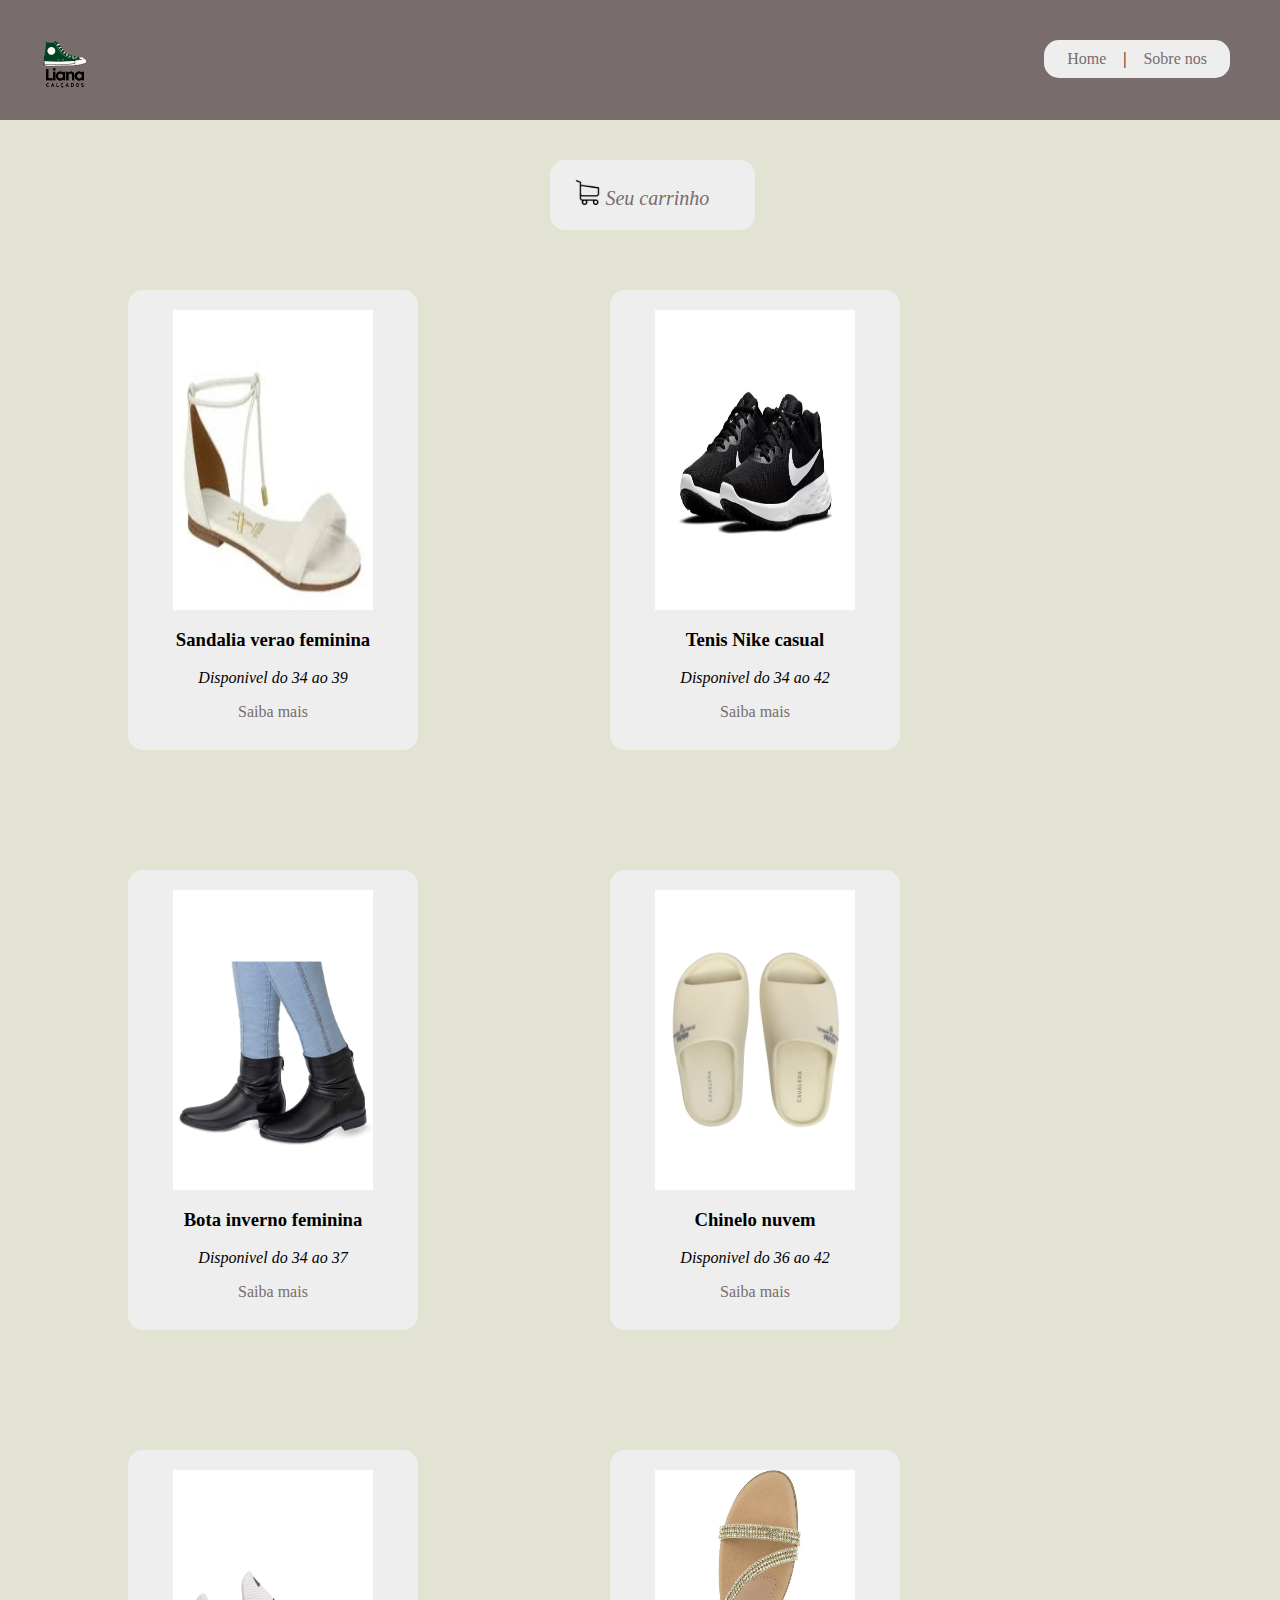
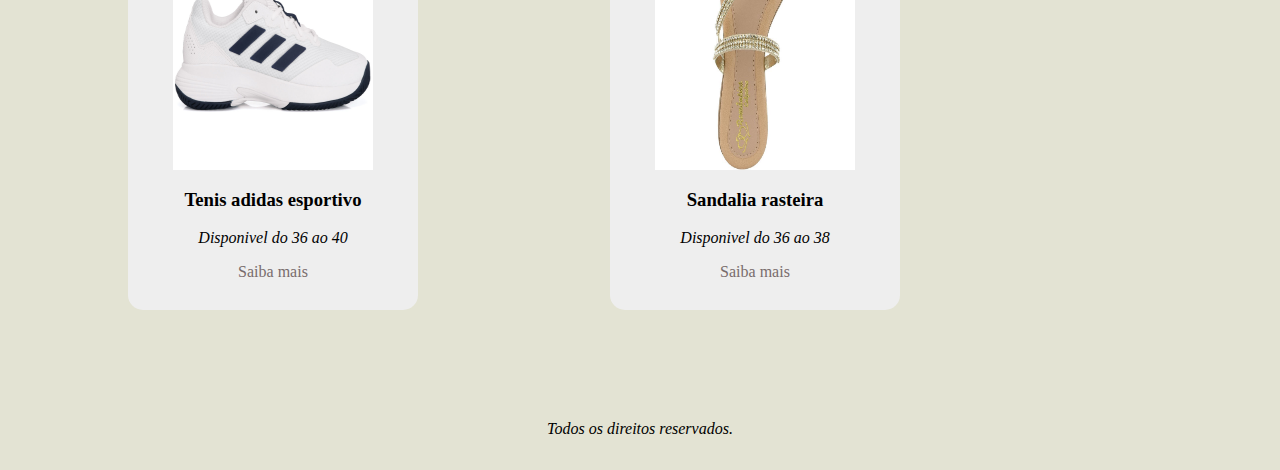
<file: index.html>
<html>

<meta charset="UTF-8">

<head>

	<title>Liana Calcados</title>

<link rel="stylesheet" href="stylegeral.css">
<link rel="stylesheet" href="styleprodutos.css">



</head>


<body>



<div id="cabecalho">

<img src="imagens/logo.png" width="130" height="130">

	<ul id="navegacao">
	<li><a href="index.html">Home</a></li> |
	<li><a href="sobrenos.html">Sobre nos</a></li>

	</ul>

</div>





<div class="conteudo">



<div id="carrinhobotao">

	<a href="carrinho.html">

<img src="imagens/carrinhoimg.png" width="25" height="25"> <i>Seu carrinho</i>

	</a>

</div>






<div class="produtos">

	<img src="imagens/sandalia.jpg" alt="W3Schools.com" width="200" height="300"> 



<br>



	<h3>Sandalia verao feminina</h3>


	<p class="legenda">Disponivel do 34 ao 39</p>


	<p>
	<a href="sandalia.html">Saiba mais</a>
	</p>


</div>









<div class="produtos">

	<img src="imagens/tenis.jpg" alt="W3Schools.com" width="200" height="300">


<br>


	<h3>Tenis Nike casual</h3>


	<p class="legenda">Disponivel do 34 ao 42</p>


	<p>
	<a href="imagens/tenis.html">Saiba mais</a>
	</p>


</div>





<div class="produtos">


	<img src="imagens/bota.jpg" alt="W3Schools.com" width="200" height="300">


<br>


	<h3>Bota inverno feminina</h3>


	<p class="legenda">Disponivel do 34 ao 37</p>


	<p>
	<a href="bota.html">Saiba mais</a>
	</p>

</div>





<div class="produtos">


	<img src="imagens/chinelonuvem.jpg" alt="W3Schools.com" width="200" height="300">


<br>


	<h3>Chinelo nuvem</h3>


	<p class="legenda">Disponivel do 36 ao 42</p>


	<p>
	<a href="chinelonuvem.html">Saiba mais</a>
	</p>

</div>




<div class="produtos">


	<img src="imagens/tenisadidas.jpg" alt="W3Schools.com" width="200" height="300">


<br>


	<h3>Tenis adidas esportivo</h3>


	<p class="legenda">Disponivel do 36 ao 40</p>


	<p>
	<a href="tenisadidas.html">Saiba mais</a>
	</p>

</div>




<div class="produtos">


	<img src="imagens/rasteirinha.jpg" alt="W3Schools.com" width="200" height="300">


<br>


	<h3>Sandalia rasteira</h3>


	<p class="legenda">Disponivel do 36 ao 38</p>


	<p>
	<a href="rasteirinha.html">Saiba mais</a>
	</p>

</div>







<div class="rodape">
<i>Todos os direitos reservados.</i>

</div>



</div>




</body>
</file>
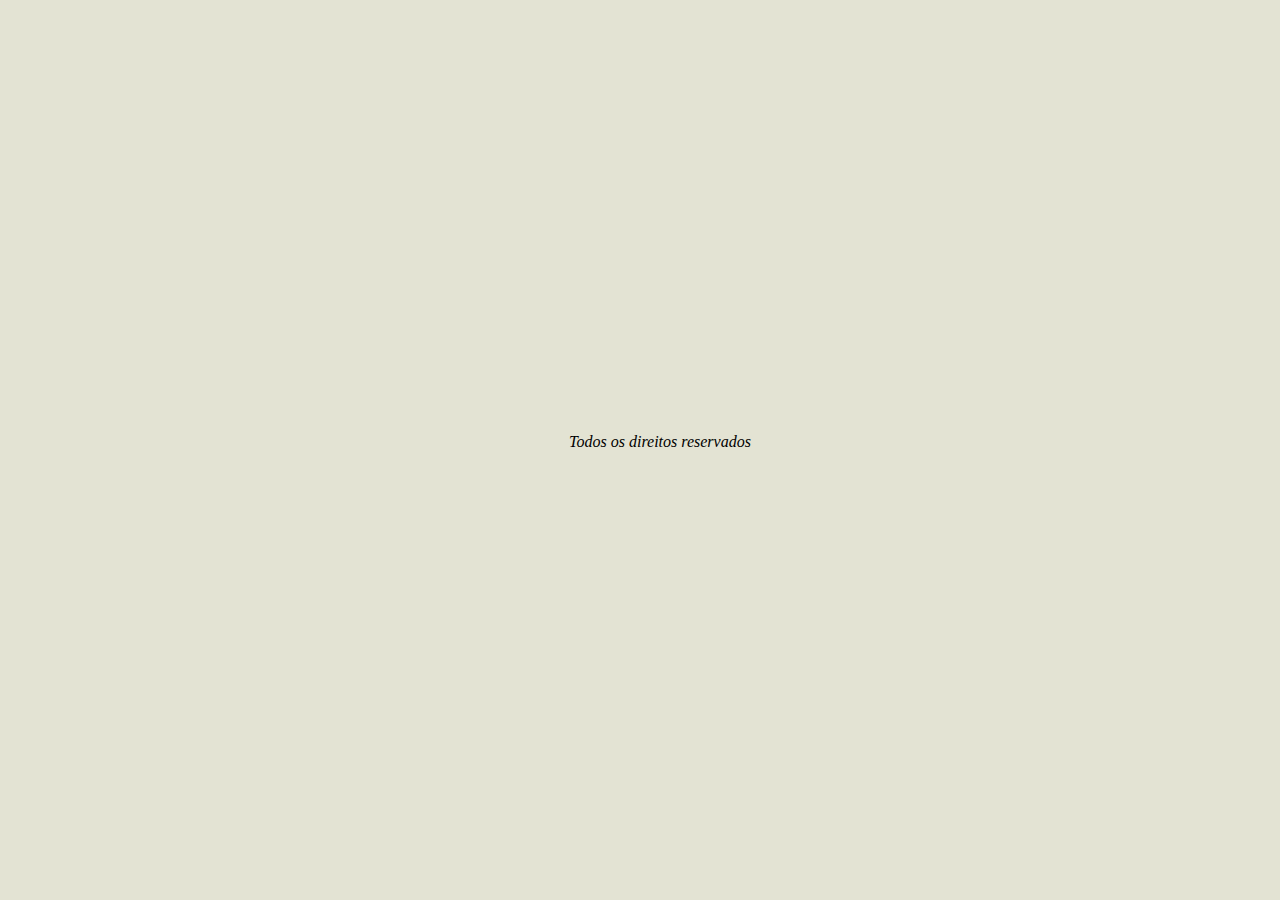
<file: rodape.html>
<html>



<head>



<style>


html {margin: 0;
  	padding: 0;}


body {margin: 0;
  	padding: 0;
	background-color: #E3E3D3;
	font-family: Georgia, serif;}





table {border: 0px solid black;
	width: 100%;
	height:100%;}

td {border: 0px solid black;}



#textorodape {font-style: italic;
		text-align: center;}



</style>



	

</head>



<body>


<table>


<tr>




<td colspan="3">

	<ul>
	<p id="textorodape">Todos os direitos reservados</p>
	</ul>


</td>

</tr>


</table>


</body>



</html>
</file>
<file: stylegeral.css>
html, body {margin: 0;
  	padding: 0;}

body {background-color: #E3E3D3;
	font-family: Georgia, serif;}





#cabecalho {background-color: #786C6C;
            width: 100%;
            height: 120px;
			position: fixed;
			top: 0;
			z-index: 10;}


#navegacao {float: right;
		margin-top: 40px;
		margin-right: 50px;
		background-color: #EEEEEE;
		padding: 10px;
		border-radius: 15px;}


.conteudo {position: relative;
			top: 120px;}


.legenda {font-style: italic;
					font-family: Georgia, serif;}




/*legenda img sobre nos*/

.legenda2 {font-style: italic;
					font-family: Georgia, serif;
					width: 400px;
					margin-left: 60px;
					display: inline-block;
					}





.produtos {background-color: #EEEEEE;
		width: 200px;
		height: 430px;
		padding: 30px;
		border-radius: 15px;
		display: inline-block;}



#carrinhobotao {margin-left: 43%;
				margin-top: 40px;
				font-size: 20px;
				text-decoration: none;
				background-color: #EEEEEE;
				padding: 20px;
				width: 165px;
				border-radius: 15px;}


.imgsobrenos {background-color: #EEEEEE;
		width: 500px;
		height: 500px;
		padding: 20px;
		border-radius: 15px;
		margin-left: 80px;
		margin-top: 50px;
		margin-bottom: 50px;
		display: inline-block;}


.rodape {text-align: center;
	width: 100%;
	height: 50px;
	margin-top: 50px;}



li {
  display: inline;
  padding: 8px;
}


a {text-decoration: none;
	padding: 5px;}

a:link {color: #786C6C;}

a:visited {color: #786C6C;}

a:hover {background-color: #a4ce8f;}
</file>
<file: styleprodutos.css>
body {background-color: #E3E3D3;
	font-family: Georgia, serif;}


html, body {
  margin: 0;
  padding: 0;
}



.produtos {background-color: #EEEEEE;
		width: 250px;
		height: 420px;
		text-align:center;
		margin: 60px;
		margin-left: 8em;
		padding: 20px;
		}





.legenda {font-style: italic;}
</file>
